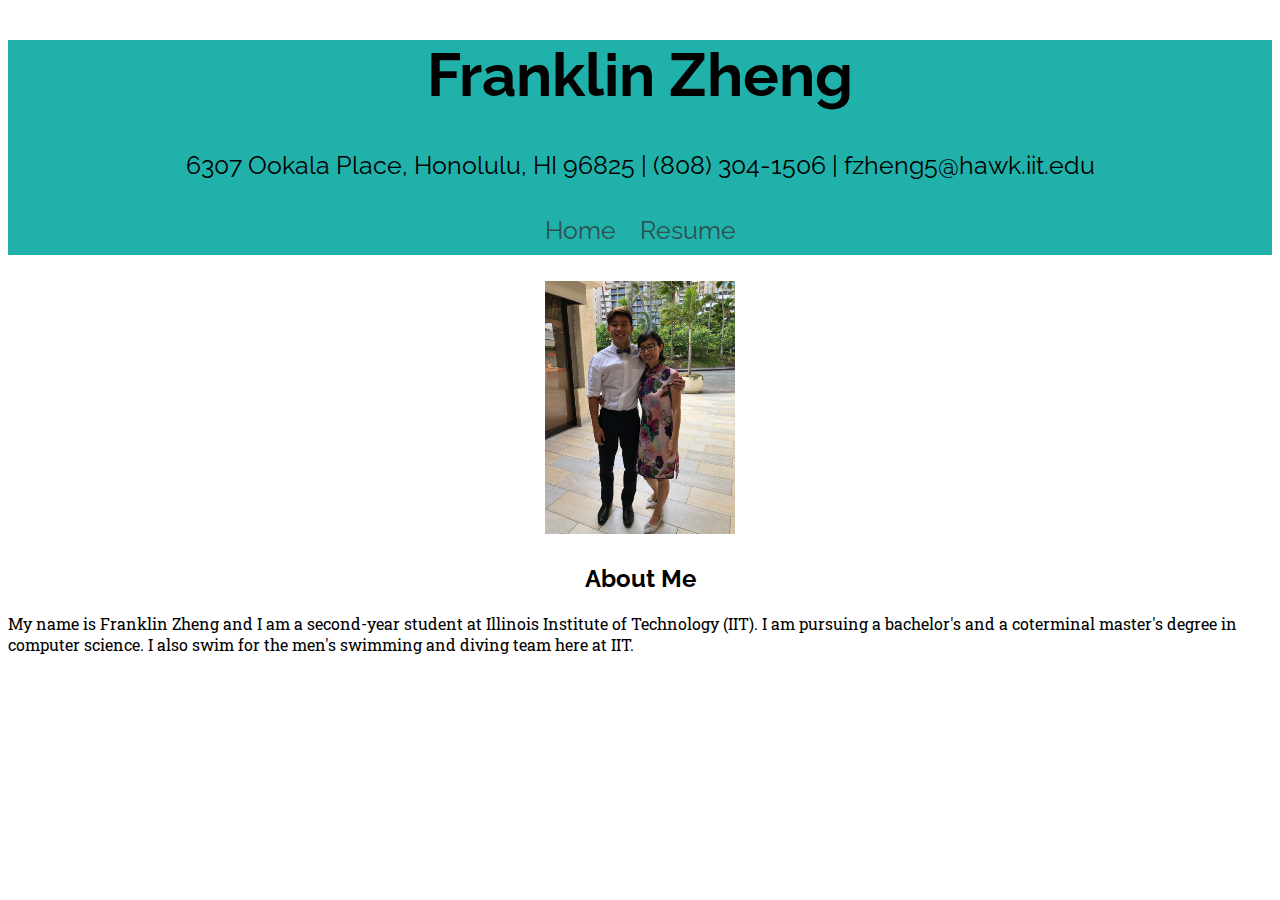
<file: index.html>
<!DOCTYPE html>

<html lang="en" id="home">
<head>
  <meta charset="utf-8">
  <title>Franklin Zheng's Homepage</title>
  <meta name="description" content="Franklin Zheng website">
  <meta name="author" content="Franklin Zheng">
  <link rel="stylesheet" href="styles/screen.css">
  <link rel="preconnect" href="https://fonts.gstatic.com">
  <link href="https://fonts.googleapis.com/css2?family=Roboto+Slab&display=swap" rel="stylesheet">
  <link href="https://fonts.googleapis.com/css2?family=Raleway&display=swap" rel="stylesheet">
</head>

<body>
  <header>
    <nav>
      <h1>Franklin Zheng</h1>
      <p>6307 Ookala Place, Honolulu, HI 96825 | (808) 304-1506 | fzheng5@hawk.iit.edu </p>
      <ul>
        <li><a href="">Home</a></li>
        <li><a href="./resume/index.html">Resume</a></li>
      </ul>
    </nav>
  </header>

  <main id="content">

    <section id="bio">
      <img src="images/profile_pic+mom.jpg" alt="I did not had time to get a professional headshot so this is a picture of me and my mom.">
      <!-- Like I mentioned in the alt, I did not have time to do a headshot but I will update this photo when I do get a headshot. -->
      <h2>About Me</h2>
      <p>My name is Franklin Zheng and I am a second-year student at Illinois Institute of Technology (IIT). I am pursuing a bachelor's and a coterminal master's degree in computer science. I also swim for the men's swimming and diving team here at IIT.</p>
    </section>

  </main>
</body>
</html>
</file>
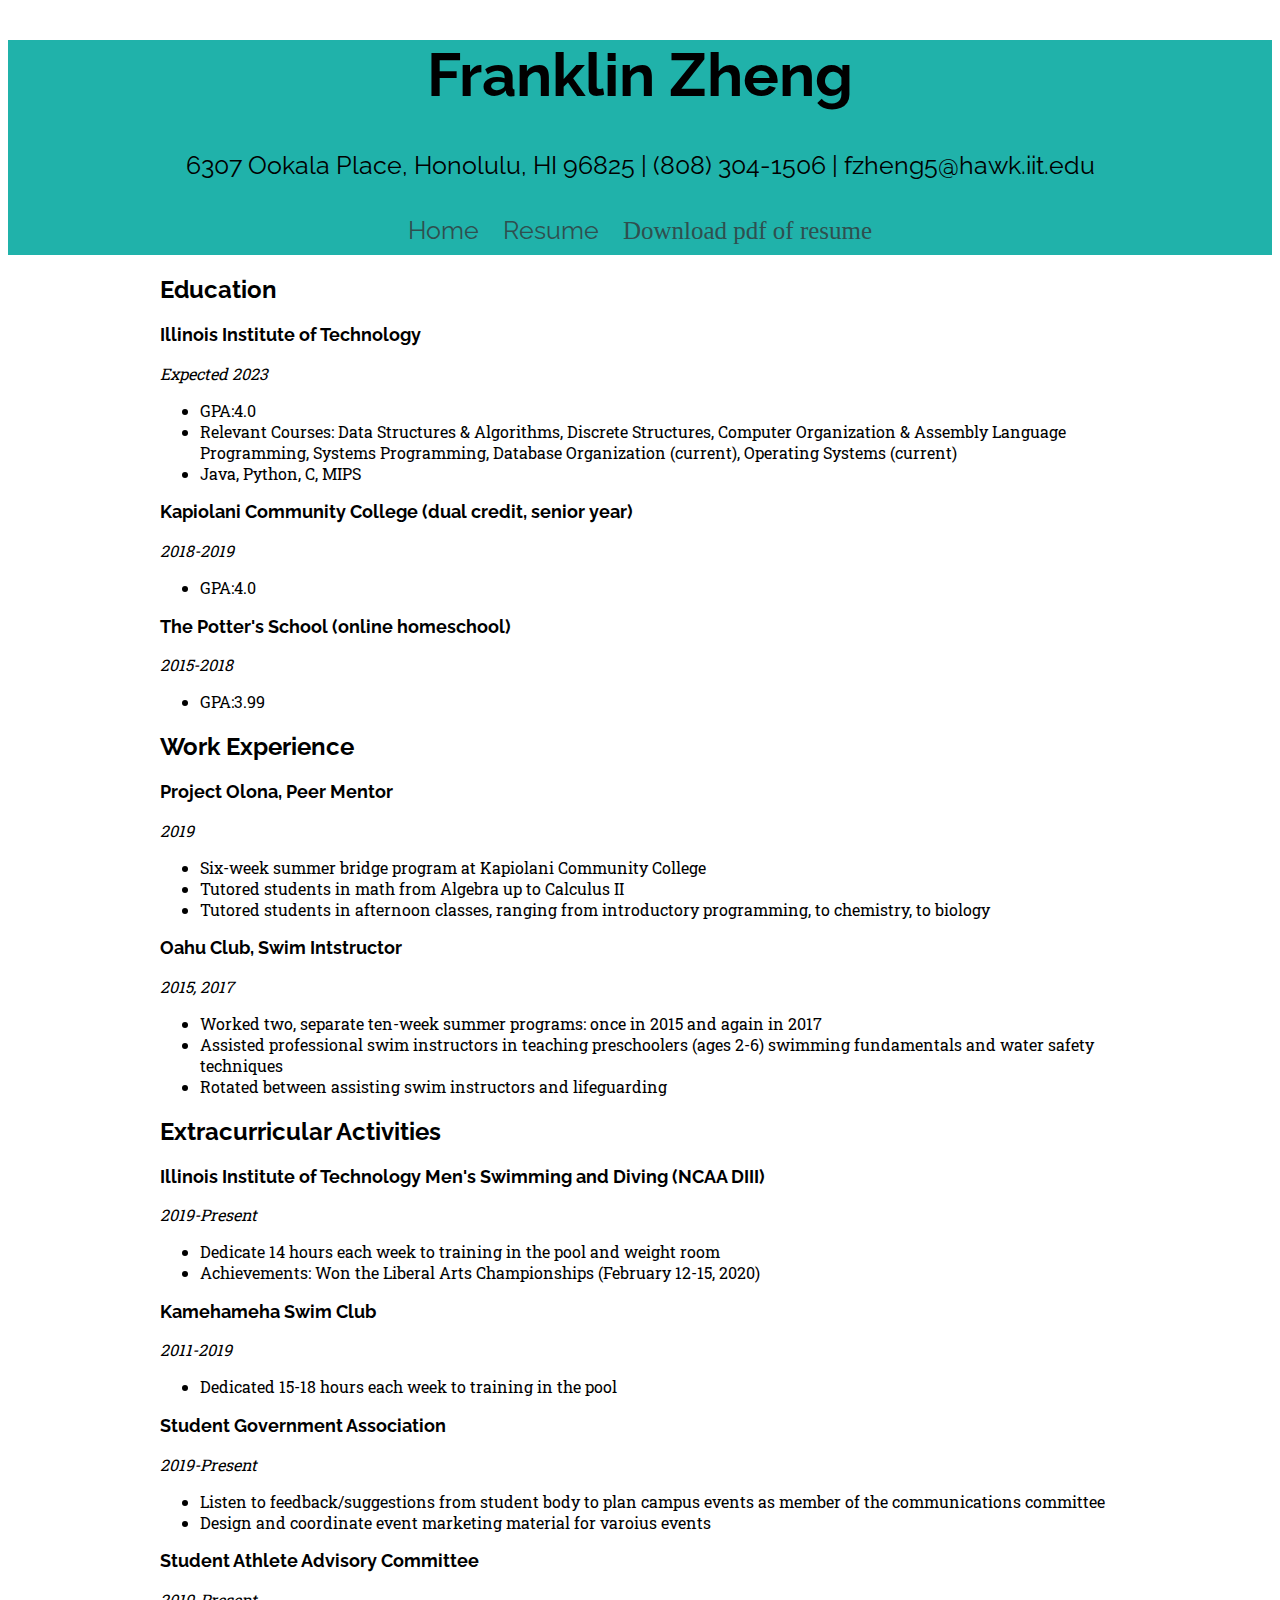
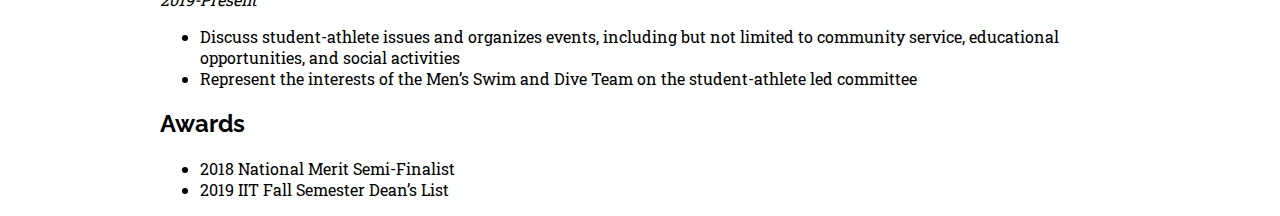
<file: resume/index.html>
<!DOCTYPE html>

<html lang="en">
<head>
  <meta charset="utf-8" />
  <title>Franklin Zheng's Resume</title>
  <meta name="description" content="Franklin Zheng Resume Website">
  <link rel="stylesheet" type="text/css" href="../styles/screen.css" />
  <link rel="preconnect" href="https://fonts.gstatic.com">
  <link href="https://fonts.googleapis.com/css2?family=Roboto+Slab&display=swap" rel="stylesheet">
  <link href="https://fonts.googleapis.com/css2?family=Raleway&display=swap" rel="stylesheet">
</head>

<body>



  <header>
    <nav>
      <h1>Franklin Zheng</h1>
      <p>6307 Ookala Place, Honolulu, HI 96825 | (808) 304-1506 | fzheng5@hawk.iit.edu </p>
      <ul>
        <li><a href="../index.html">Home</a></li>
        <li><a href="">Resume</a></li>
        <li><a id="download_pdf" href="Franklin_Zheng_Resume.pdf" target="_blank">Download pdf of resume</a></li>
      </ul>
    </nav>
  </header>

<div id="page">

<main id="content">
<section id="education">
  <h2>Education</h2>

  <h3>Illinois Institute of Technology</h3>
  <p>Expected 2023</p>
  <ul>
    <li>GPA:4.0</li>
    <li>Relevant Courses: Data Structures & Algorithms, Discrete Structures, Computer Organization & Assembly Language Programming, Systems Programming, Database Organization (current), Operating Systems (current)</li>
    <li>Java, Python, C, MIPS</li>
  </ul>
  <h3>Kapiolani Community College (dual credit, senior year)</h3>
  <p>2018-2019</p>
  <ul>
    <li>GPA:4.0</li>
  </ul>
  <h3>The Potter's School (online homeschool)</h3>
  <p>2015-2018</p>
  <ul>
    <li>GPA:3.99</li>
  </ul>

</section>

<section id="work_experience">
  <h2>Work Experience</h2>
  <h3>Project Olona, Peer Mentor</h3>
  <p>2019</p>
  <ul>
    <li>Six-week summer bridge program at Kapiolani Community College</li>
    <li>Tutored students in math from Algebra up to Calculus II</li>
    <li>Tutored students in afternoon classes, ranging from introductory programming, to chemistry, to biology</li>
  </ul>
  <h3>Oahu Club, Swim Intstructor</h3>
  <p>2015, 2017</p>
  <ul>
    <li>Worked two, separate ten-week summer programs: once in 2015 and again in 2017</li>
    <li>Assisted professional swim instructors in teaching preschoolers (ages 2-6) swimming fundamentals and water safety techniques</li>
    <li>Rotated between assisting swim instructors and lifeguarding</li>
  </ul>
</section>

<section id="extracurricular_activities">
  <h2>Extracurricular Activities</h2>

  <h3>Illinois Institute of Technology Men's Swimming and Diving (NCAA DIII)</h3>
  <p>2019-Present</p>
  <ul>
    <li>Dedicate 14 hours each week to training in the pool and weight room</li>
    <li>Achievements: Won the Liberal Arts Championships (February 12-15, 2020)</li>
  </ul>
  <h3>Kamehameha Swim Club</h3>
  <p>2011-2019</p>
  <ul>
    <li>Dedicated 15-18 hours each week to training in the pool</li>
  </ul>

  <h3>Student Government Association</h3>
  <p>2019-Present</p>
  <ul>
    <li>Listen to feedback/suggestions from student body to plan campus events as member of the communications committee</li>
    <li>Design and coordinate event marketing material for varoius events</li>
  </ul>
  <h3>Student Athlete Advisory Committee</h3>
  <p>2019-Present</p>
  <ul>
    <li>Discuss student-athlete issues and organizes events, including but not limited to community service, educational opportunities, and social activities</li>
    <li>Represent the interests of the Men’s Swim and Dive Team on the student-athlete led committee</li>
  </ul>
</section>


<section id="awards">
  <h2>Awards</h2>
  <ul>
    <li>2018 National Merit Semi-Finalist</li>
    <li>2019 IIT Fall Semester Dean’s List</li>
  </ul>
</section>



</main>

</div>


</body>

</html>
</file>
<file: styles/screen.css>
div#page{
  width: 960px;
  margin-left: auto;
  margin-right: auto;
  background-color: white;
}

body{
  background-color: white;
}

nav{
  top: 0px;
  width: 100%;
  background-color: lightseagreen;
  font-family: 'Raleway';
  text-align: center;
  padding: auto;
}

nav p{
  font-size: 25px;
  text-align: center
}

nav a{
  color: black;
  font-size: 25px;
  text-decoration: none;
  font-family: 'Raleway', sans-serif;
  color: darkslategray;
}

nav a:hover{
  text-decoration: none;
  background-color: lightseagreen;
  color: black;
}

nav ul{
  list-style: none;
  padding: 10px;
}

nav ul li{
  display: inline;
  padding: 10px;
}


#bio{

}

#bio img{
  width: 15%;
  padding: 10px;
  display: block;
  margin-left: auto;
  margin-right: auto;
}

#bio h2{

  font-family: 'Raleway';
  text-align: center;
}

#bio p {
  font-family: 'Roboto Slab', serif;
  padding-top: 0px;
  padding-left: : 10px;
  padding-right: 10px;
  padding-bottom: 0px;
}

h1{
  font-family: 'Raleway';
  font-size: 60px;
  font-weight: bold;
}

h2{
  font-family: 'Raleway';
}

h3{
  font-family: 'Raleway';
  font-size: 110%;
}

#education ul li{
  font-family: 'Roboto Slab', serif;
}

#education p{
  font-family: 'Roboto Slab', serif;
  font-style: italic;
}

#work_experience ul li{
  font-family: 'Roboto Slab', serif;
}

#work_experience p{
  font-family: 'Roboto Slab', serif;
  font-style: italic;
}

#extracurricular_activities ul li{
  font-family: 'Roboto Slab', serif;
}

#extracurricular_activities p{
  font-family: 'Roboto Slab', serif;
  font-style: italic;
}

#awards ul li{
  font-family: 'Roboto Slab', serif;
}

#download_pdf{
  font-family: 'Roboto-Slab', serif;
}
</file>
